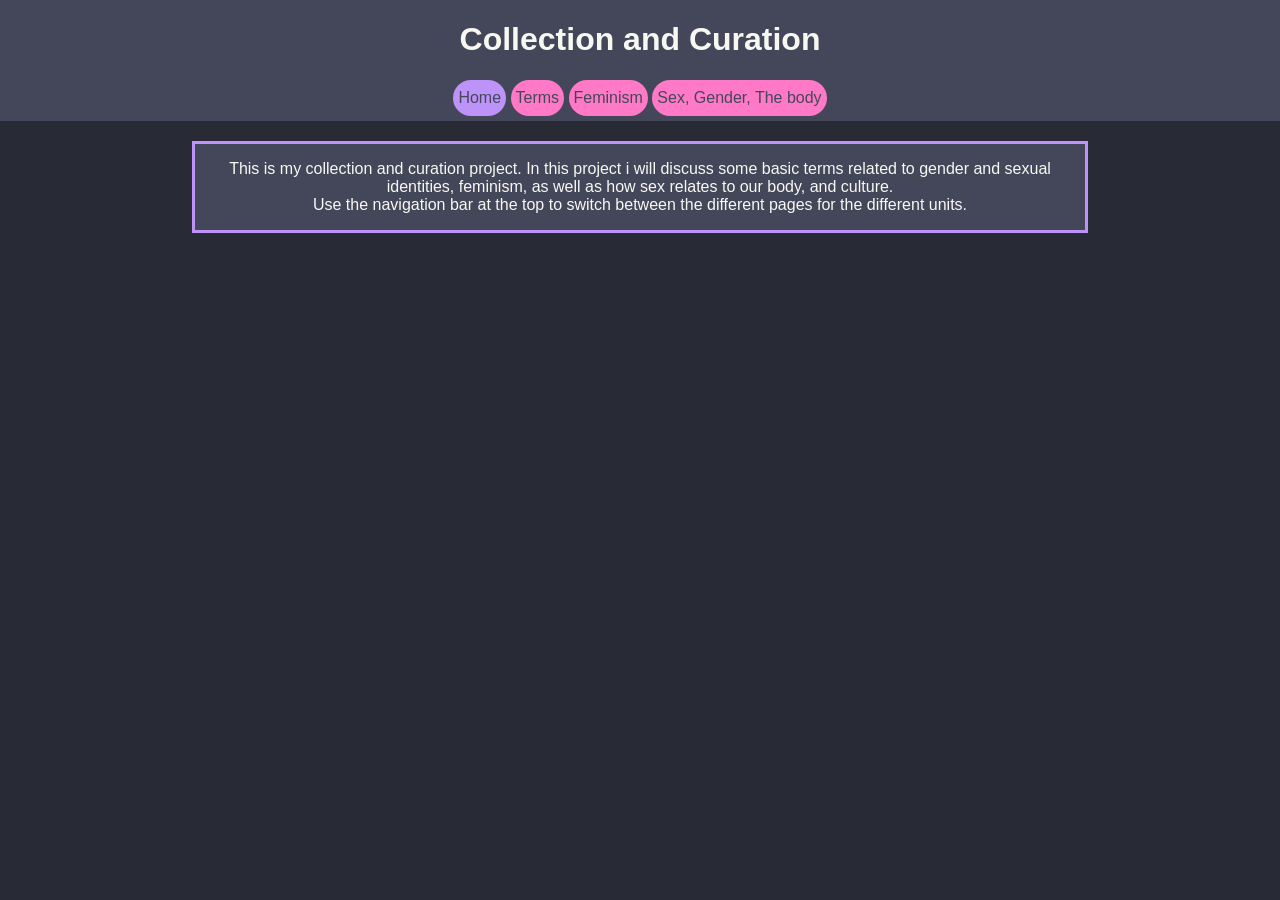
<file: index.html>
<head>
    <title>Amber's Collection and Curation Project</title>
    <link rel="stylesheet" href="style.css">
</head>
<html>
    <body>
        <header>
            <div class="title">
                <h1>Collection and Curation</h1>
            </div>
            <div class="bar">
                <div class="page current">
                    <p>Home</h1>
                </div>
                <div class="page">
                    <a href="terms.html"><p>Terms</p></a>
                </div>
                <div class="page">
                    <a href="feminism.html"><p>Feminism</p></a>
                </div>
                <div class="page">
                    <a href="sexgenderbody.html"><p>Sex, Gender, The body</p></a>
                </div>
            </div>
        </header>
        <div class="text">
            <p>
                This is my collection and curation project.
                In this project i will discuss some basic terms related to gender and sexual identities, feminism, as well as how sex relates to our body, and culture.
                <br>
                Use the navigation bar at the top to switch between the different pages for the different units.
            </p>
        </div>
    </body>
</html>
</file>
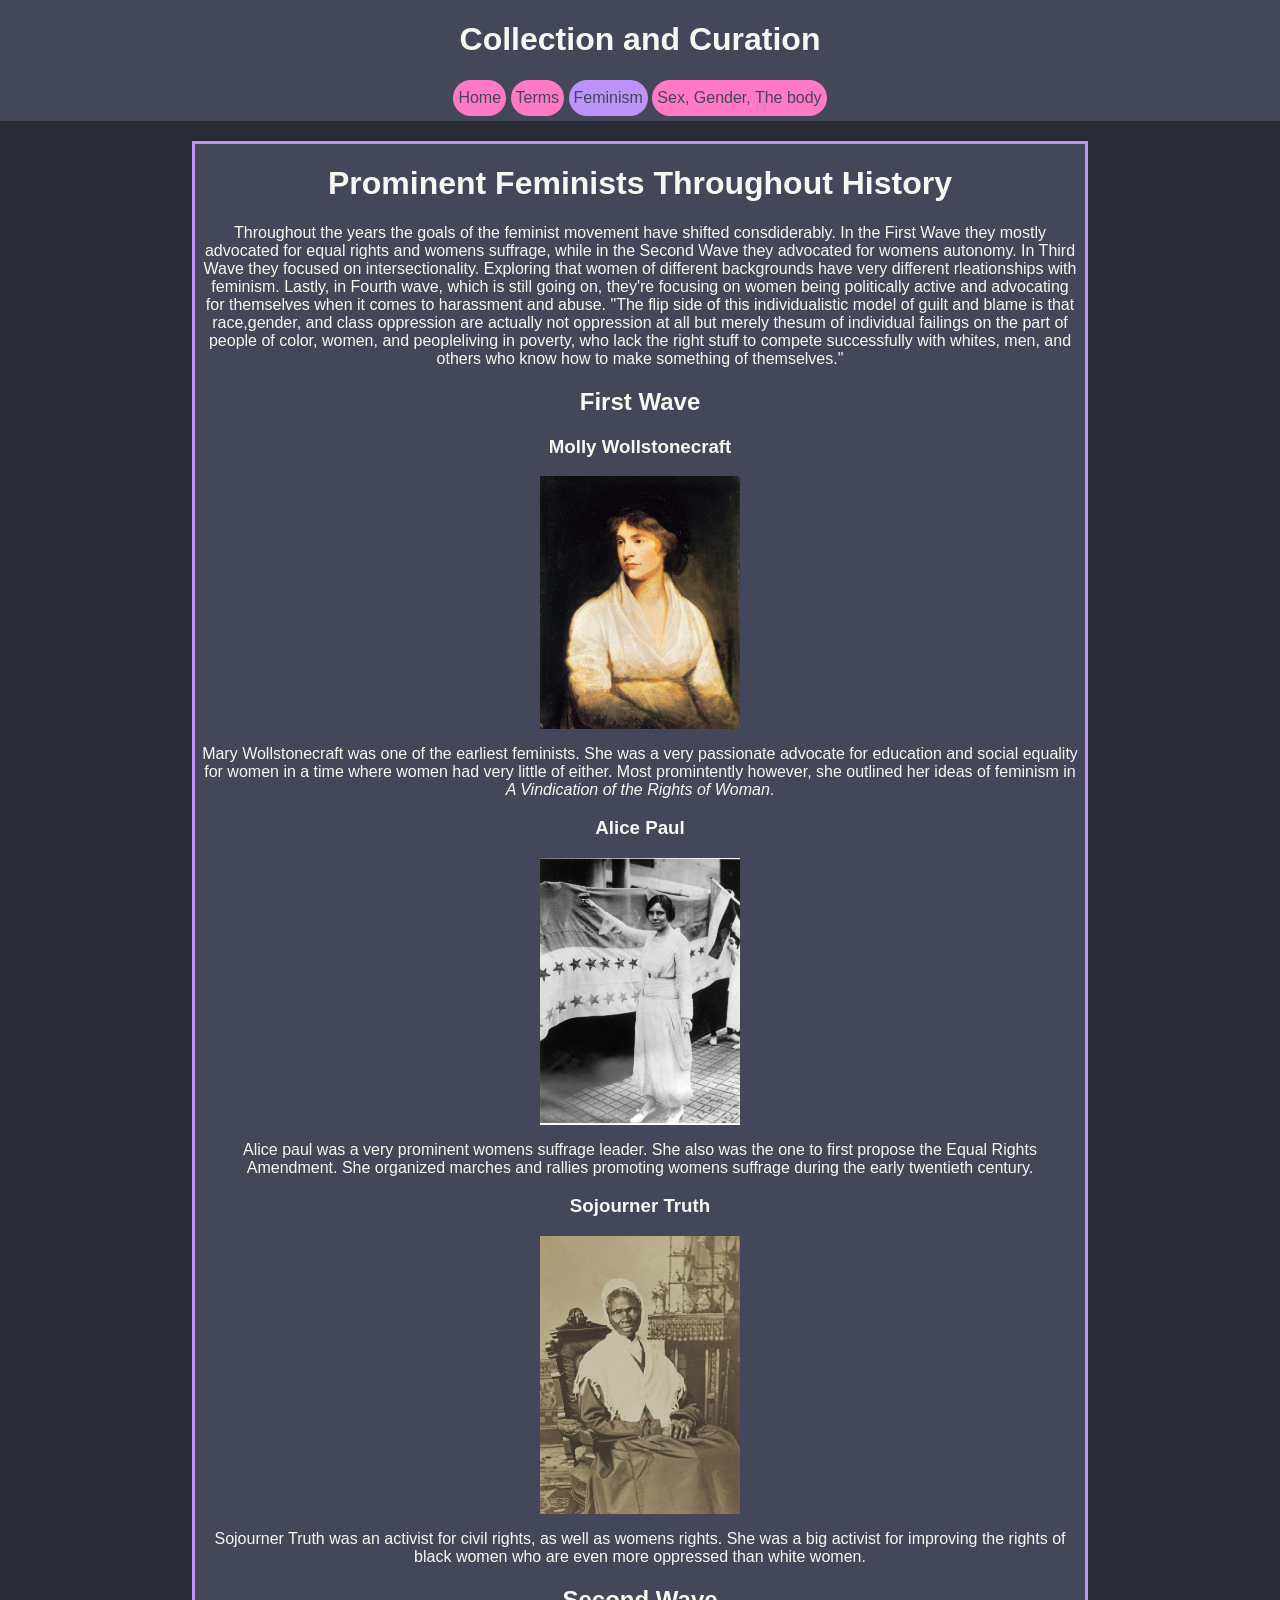
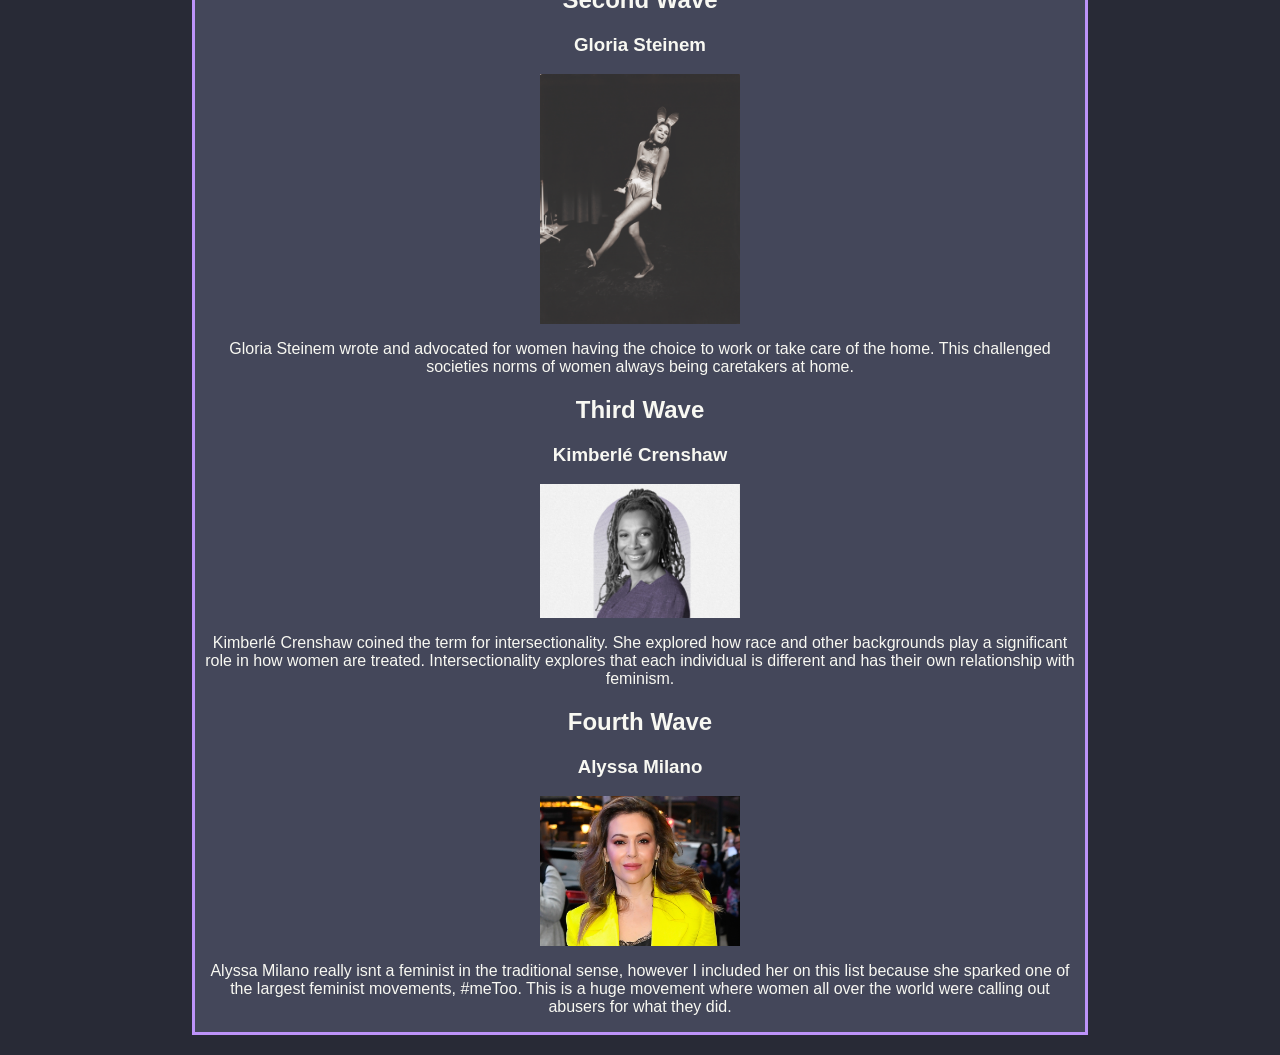
<file: feminism.html>
<head>
    <title>Amber's Collection and Curation Project</title>
    <link rel="stylesheet" href="style.css">
</head>
<html>
    <body>
        <header>
            <div class="title">
                <h1>Collection and Curation</h1>
            </div>
            <div class="bar">
                <div class="page">
                    <a href="/"><p>Home</h1></a>
                </div>
                <div class="page">
                    <a href="terms.html"><p>Terms</p></a>
                </div>
                <div class="page current">
                    <a href="feminism.html"><p>Feminism</p></a>
                </div>
                <div class="page">
                    <a href="sexgenderbody.html"><p>Sex, Gender, The body</p></a>
                </div>
            </div>
        </header>
        <div class="text">
            <h1>Prominent Feminists Throughout History</h1>
            <p>
                Throughout the years the goals of the feminist movement have shifted consdiderably.
                In the First Wave they mostly advocated for equal rights and womens suffrage, while in the Second Wave they advocated for womens autonomy.
                In Third Wave they focused on intersectionality. Exploring that women of different backgrounds have very different rleationships with feminism.
                Lastly, in Fourth wave, which is still going on, they're focusing on women being politically active and advocating for themselves when it comes to harassment and abuse.
                "The flip side of this individualistic model of guilt and blame is that race,gender, and class oppression are actually not oppression at all but merely thesum of individual failings on the part of people of color, women, and peopleliving in poverty, who lack the right stuff to compete successfully with whites, men, and others who know how to make something of themselves."
            </p>
            <h2>First Wave</h2>
            <h3>Molly Wollstonecraft</h3>
            <img src="marywollstonecraft.jpg" width="200px">
            <p>
                Mary Wollstonecraft was one of the earliest feminists.
                She was a very passionate advocate for education and social equality for women in a time where women had very little of either.
                Most promintently however, she outlined her ideas of feminism in <i>A Vindication of the Rights of Woman</i>.
            </p>
            <h3>Alice Paul</h3>
            <img src="alicepaul.jpg" width="200px">
            <p>
                Alice paul was a very prominent womens suffrage leader.
                She also was the one to first propose the Equal Rights Amendment.
                She organized marches and rallies promoting womens suffrage during the early twentieth century.
            </p>
            <h3>Sojourner Truth</h3>
            <img src="sojournertruth.jpg" width="200px">
            <p>
                Sojourner Truth was an activist for civil rights, as well as womens rights.
                She was a big activist for improving the rights of black women who are even more oppressed than white women.
            </p>
            <h2>Second Wave</h2>
            <h3>Gloria Steinem</h3>
            <img src="gloriasteinem.jpg" width="200px">
            <p>
                Gloria Steinem wrote and advocated for women having the choice to work or take care of the home.
                This challenged societies norms of women always being caretakers at home.
            </p>
            <h2>Third Wave</h2>
            <h3>Kimberlé Crenshaw</h3>
            <img src="kimberlecrenshaw.jpg" width="200px">
            <p>
                Kimberlé Crenshaw coined the term for intersectionality.
                She explored how race and other backgrounds play a significant role in how women are treated.
                Intersectionality explores that each individual is different and has their own relationship with feminism.
            </p>
            <h2>Fourth Wave</h2>
            <h3>Alyssa Milano</h3>
            <img src="alyssamilano.jpg" width="200px">
            <p>
                Alyssa Milano really isnt a feminist in the traditional sense, however I included her on this list because she sparked one of the largest feminist movements, #meToo.
                This is a huge movement where women all over the world were calling out abusers for what they did.
            </p>
        </div>
    </body>
</html>
</file>
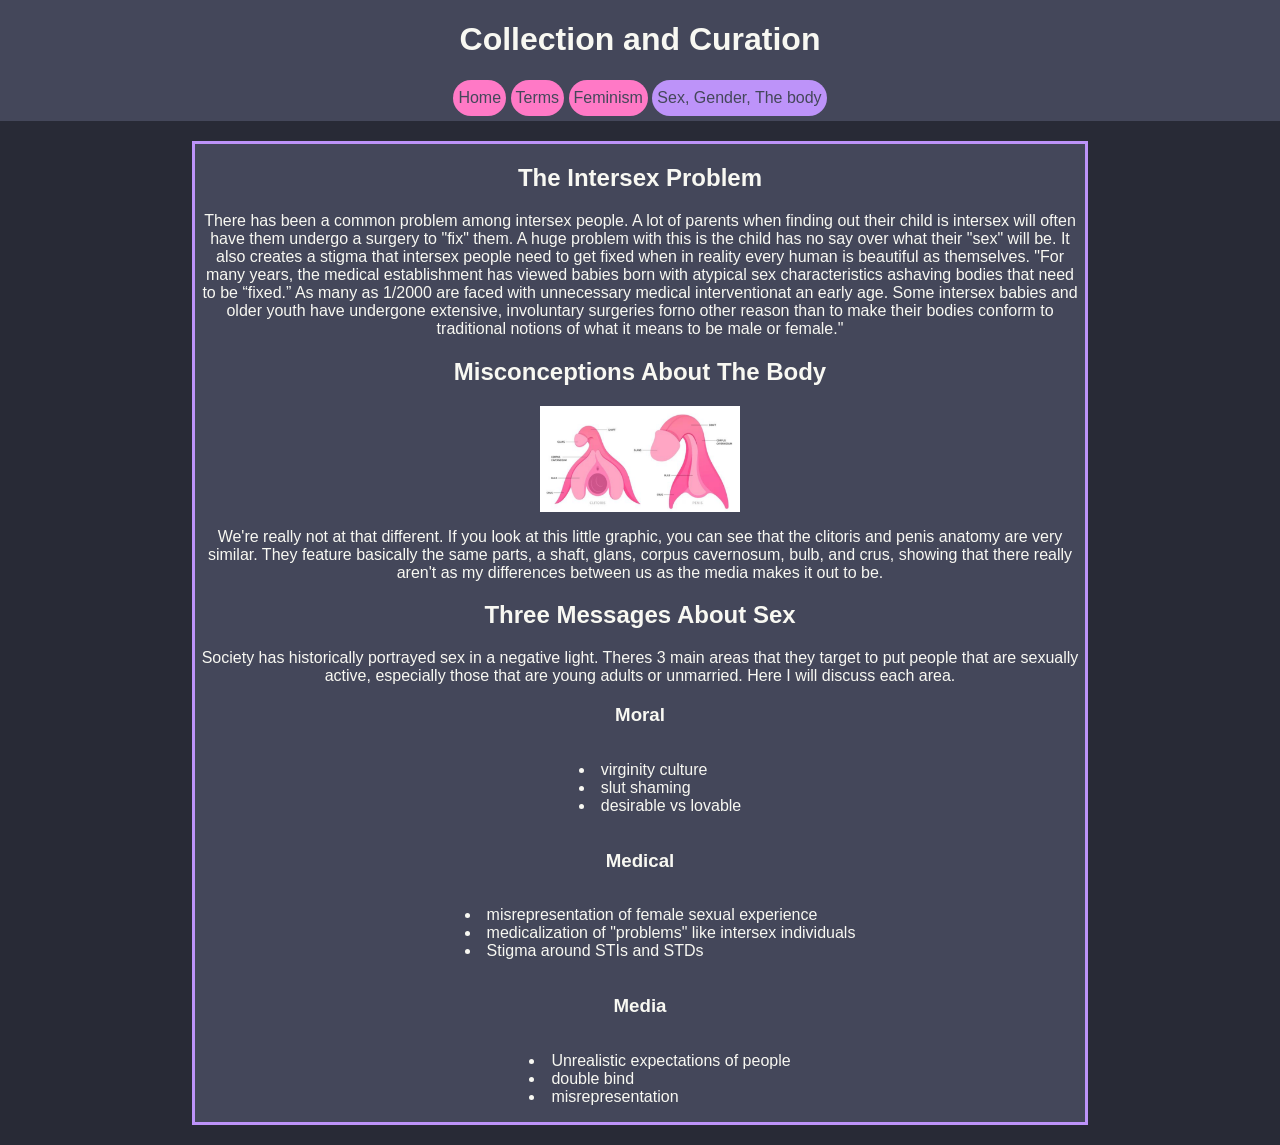
<file: sexgenderbody.html>
<head>
    <title>Amber's Collection and Curation Project</title>
    <link rel="stylesheet" href="style.css">
</head>
<html>
    <body>
        <header>
            <div class="title">
                <h1>Collection and Curation</h1>
            </div>
            <div class="bar">
                <div class="page ">
                    <a href="/"><p>Home</h1></a>
                </div>
                <div class="page">
                    <a href="terms.html"><p>Terms</p></a>
                </div>
                <div class="page">
                    <a href="feminism.html"><p>Feminism</p></a>
                </div>
                <div class="page current">
                    <a href="sexgenderbody.html"><p>Sex, Gender, The body</p></a>
                </div>
            </div>
        </header>
        <div class="text">
            <h2>The Intersex Problem</h2>
            <p>
                There has been a common problem among intersex people.
                A lot of parents when finding out their child is intersex will often have them undergo a surgery to "fix" them.
                A huge problem with this is the child has no say over what their "sex" will be.
                It also creates a stigma that intersex people need to get fixed when in reality every human is beautiful as themselves.
                "For many years, the medical establishment has viewed babies born with atypical sex characteristics ashaving bodies that need to be “fixed.” As many as 1/2000 are faced with unnecessary medical interventionat an early age. Some intersex babies and older youth have undergone extensive, involuntary surgeries forno other reason than to make their bodies conform to traditional notions of what it means to be male or female."
            </p>
            <h2>Misconceptions About The Body</h2>
            <img src="thebody.png" width="200px">
            <p>
                We're really not at that different.
                If you look at this little graphic, you can see that the clitoris and penis anatomy are very similar.
                They feature basically the same parts, a shaft, glans, corpus cavernosum, bulb, and crus, showing that there really aren't as my differences between us as the media makes it out to be.
            </p>
            <h2>Three Messages About Sex</h2>
            <p>
                Society has historically portrayed sex in a negative light.
                Theres 3 main areas that they target to put people that are sexually active, especially those that are young adults or unmarried.
                Here I will discuss each area.
            </p>
            <h3>Moral</h3>
            <ul>
                <li>virginity culture</li>
                <li>slut shaming</li>
                <li>desirable vs lovable</li>
            </ul>
            <h3>Medical</h3>
            <ul>
                <li>misrepresentation of female sexual experience</li>
                <li>medicalization of "problems" like intersex individuals</li>
                <li>Stigma around STIs and STDs</li>
            </ul>
            <h3>Media</h3>
            <ul>
                <li>Unrealistic expectations of people</li>
                <li>double bind</li>
                <li>misrepresentation</li>
            </ul>
        </div>
    </body>
</html>
</file>
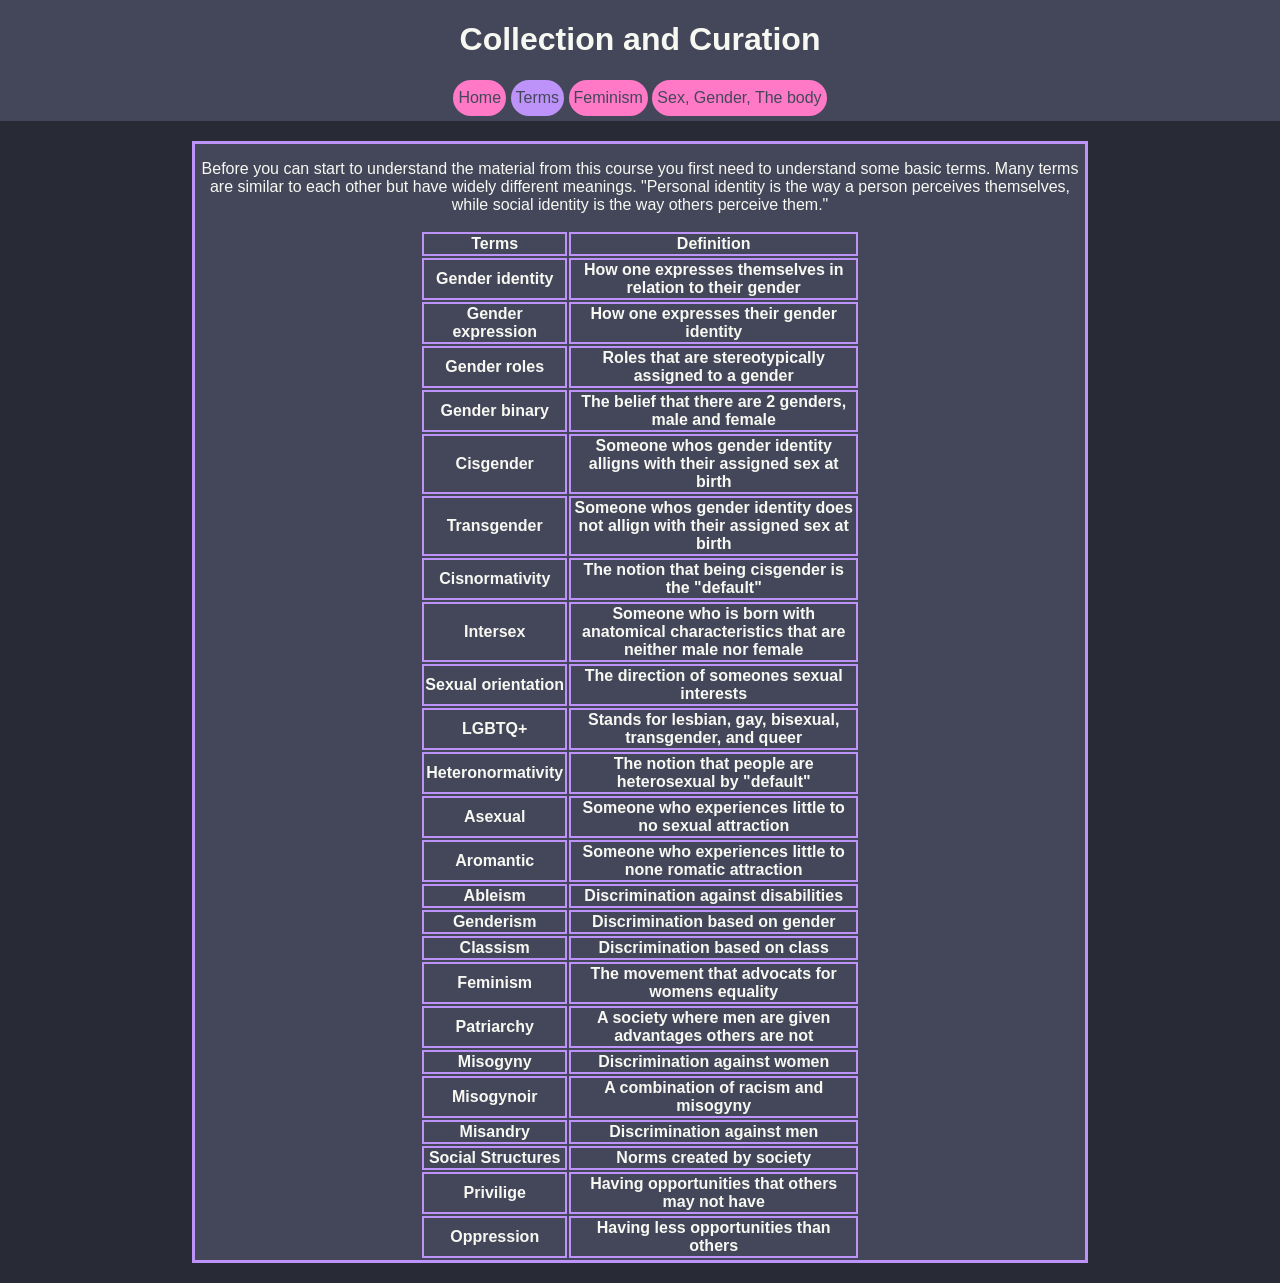
<file: terms.html>
<head>
    <title>Amber's Collection and Curation Project</title>
    <link rel="stylesheet" href="style.css">
</head>
<html>
    <body>
        <header>
            <div class="title">
                <h1>Collection and Curation</h1>
            </div>
            <div class="bar">
                <div class="page">
                    <a href="/"><p>Home</h1></a>
                </div>
                <div class="page current">
                    <a href="terms.html"><p>Terms</p></a>
                </div>
                <div class="page">
                    <a href="feminism.html"><p>Feminism</p></a>
                </div>
                <div class="page">
                    <a href="sexgenderbody.html"><p>Sex, Gender, The body</p></a>
                </div>
            </div>
        </header>
        <div class="text">
            <p>
                Before you can start to understand the material from this course you first need to understand some basic terms.
                Many terms are similar to each other but have widely different meanings.
                "Personal identity is the way a person perceives themselves, while social identity is the way others perceive them."
            </p>
        <table>
            <tr>
                <th>Terms</th>
                <th>Definition</th>
            </tr>
            <tr>
                <th>Gender identity</th>
                <th>How one expresses themselves in relation to their gender</th>
            <tr>
                <th>Gender expression</th>
                <th>How one expresses their gender identity</th>
            </tr>
            <tr>
                <th>Gender roles</th>
                <th>Roles that are stereotypically assigned to a gender</th>
            </tr>
            <tr>
                <th>Gender binary</th>
                <th>The belief that there are 2 genders, male and female</th>
            </tr>
            <tr>
                <th>Cisgender</th>
                <th>Someone whos gender identity alligns with their assigned sex at birth</th>
            </tr>
            <tr>
                <th>Transgender</th>
                <th>Someone whos gender identity does not allign with their assigned sex at birth</th>
            </tr>
            <tr>
                <th>Cisnormativity</th>
                <th>The notion that being cisgender is the "default"</th>
            </tr>
            <tr>
                <th>Intersex</th>
                <th>Someone who is born with anatomical characteristics that are neither male nor female</th>
            </tr>
            <tr>
                <th>Sexual orientation</th>
                <th>The direction of someones sexual interests</th>
            </tr>
            <tr>
                <th>LGBTQ+</th>
                <th>Stands for lesbian, gay, bisexual, transgender, and queer</th>
            </tr>
            <tr>
                <th>Heteronormativity</th>
                <th>The notion that people are heterosexual by "default"</th>
            </tr>
            <tr>
                <th>Asexual</th>
                <th>Someone who experiences little to no sexual attraction</th>
            </tr>
            <tr>
                <th>Aromantic</th>
                <th>Someone who experiences little to none romatic attraction</th>
            </tr>
            <tr>
                <th>Ableism</th>
                <th>Discrimination against disabilities</th>
            </tr>
            <tr>
                <th>Genderism</th>
                <th>Discrimination based on gender</th>
            </tr>
            <tr>
                <th>Classism</th>
                <th>Discrimination based on class</th>
            </tr>
            <tr>
                <th>Feminism</th>
                <th>The movement that advocats for womens equality</th>
            </tr>
            <tr>
                <th>Patriarchy</th>
                <th>A society where men are given advantages others are not</th>
            </tr>
            <tr>
                <th>Misogyny</th>
                <th>Discrimination against women</th>
            </tr>
            <tr>
                <th>Misogynoir</th>
                <th>A combination of racism and misogyny</th>
            </tr>
            <tr>
                <th>Misandry</th>
                <th>Discrimination against men</th>
            </tr>
            <tr>
                <th>Social Structures</th>
                <th>Norms created by society</th>
            </tr>
            <tr>
                <th>Privilige</th>
                <th>Having opportunities that others may not have</th>
            </tr>
            <tr>
                <th>Oppression</th>
                <th>Having less opportunities than others</th>
            </tr>
        </table>
        </div>
    </body>
</html>
</file>
<file: style.css>
html, body {
    background-color: #282A36;
    color: #F8F8F2;
    padding: 0;
    margin: 0;
}

* {
    font-family: sans-serif;
}

header {
    background-color: #44475A;
    color: #F8F8F2;
    width: 100%;
    display: inline-block;
    padding-bottom: 5px;
    text-align: center;
    margin-bottom: 20px;
}

a, a:visited, a:hover, a:active {
    color: #44475A;
    text-decoration: none;
}

table {
   margin-left: auto;
   margin-right: auto;
   padding: 0 25%;
}

ul {
    text-align: left;
    margin-left: auto;
    margin-right: auto;
    list-style-position: inside;
    display: inline-block;
}

th, td {
    mrargin-bottom: 5px;
    border-style: solid;
    border-width: 2px;
    border-color: #BD93F9;
}

.page {
    display: inline-block;
    background-color: #FF79C6;
    color: #44475A;
    line-height: 0.25em;
    padding: 0 5px;
    border-radius: 20px;
}

.current {
    background-color: #BD93F9;
}

.text {
    border-style: solid;
    border-width: 3px;
    margin-left: 15%;
    margin-right: 15%;
    border-color: #BD93F9;
    background-color: #44475A;
    text-align: center;
    margin-bottom: 20px;
    padding: 0 5px;
}
</file>
